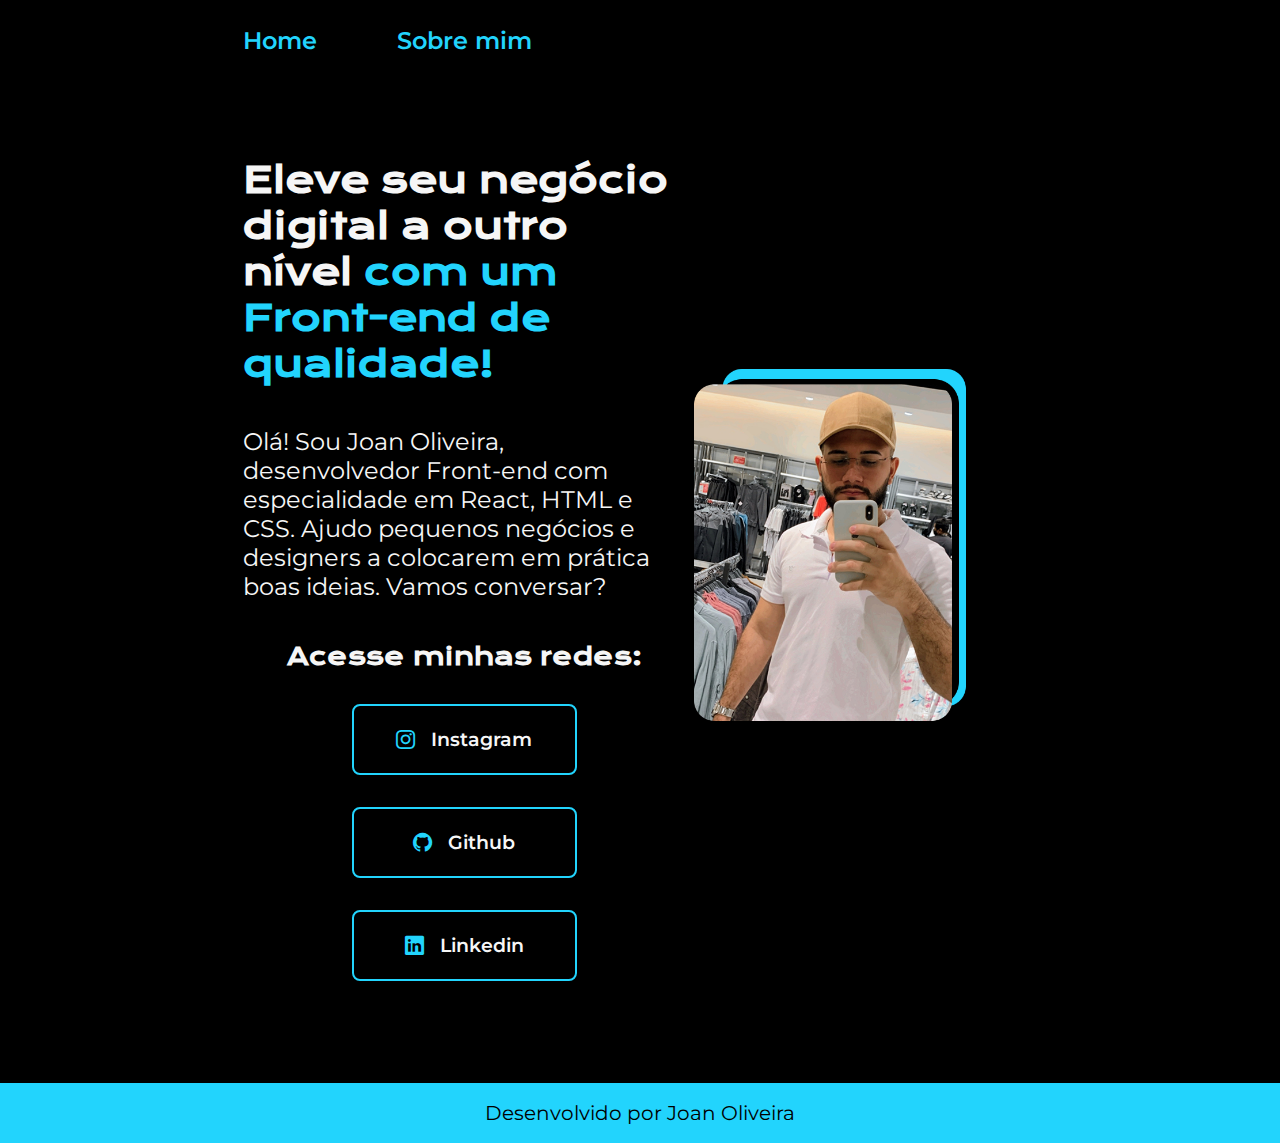
<file: index.html>
<!DOCTYPE html>
<html lang="pt-BR">

<head>
    <meta charset="UTF-8">
    <meta name="viewport" content="width=device-width, initial-scale=1.0">
    <title>Pagina Inicial</title>
    <link rel="stylesheet" href="https://cdn.jsdelivr.net/npm/bootstrap-icons@1.10.5/font/bootstrap-icons.css">
    <link rel="stylesheet" href="style.css">
</head>

<body>
    <header class="cabecalho">
        <nav class="cabecalho__menu">
            <a class="cabecalho__menu__link" href="index.html">Home</a>
            <a class="cabecalho__menu__link" href="about.html">Sobre mim</a>
        </nav>
    </header>
    <main class="all">
        <section class="conteudo">
            <h1 class="titulo">Eleve seu negócio digital a outro nível <strong class="marca_texto"> com um Front-end de
                    qualidade!</strong></h1>
            <p class="paragrafo">Olá! Sou Joan Oliveira, desenvolvedor Front-end com especialidade em React, HTML e CSS.
                Ajudo pequenos negócios e designers a colocarem em prática boas ideias. Vamos conversar?</p>
            <div class="links">
                <h2 class="subtitulo">Acesse minhas redes:</h2>
                <a class="link" href="https://www.instagram.com/herberty_oliveira_/">
                    <i class="bi bi-instagram cor"></i>
                    Instagram
                </a>
                <a class="link" href="https://github.com/Joanliver">
                    <i class="bi bi-github cor"></i>
                    Github
                </a>
                <a class="link" href="https://www.linkedin.com/in/joan-oliveira-b64a0027a/">
                    <i class="bi bi-linkedin cor"></i>
                    Linkedin
                </a>
            </div>
        </section>
        <div class="div-imagem">
            <img class="imagem" src="./assets/imagem.png" alt="Logo">
        </div>
    </main>
    <footer class="rodape">
        <p>Desenvolvido por Joan Oliveira</p>
    </footer>

</body>

</html>
</file>
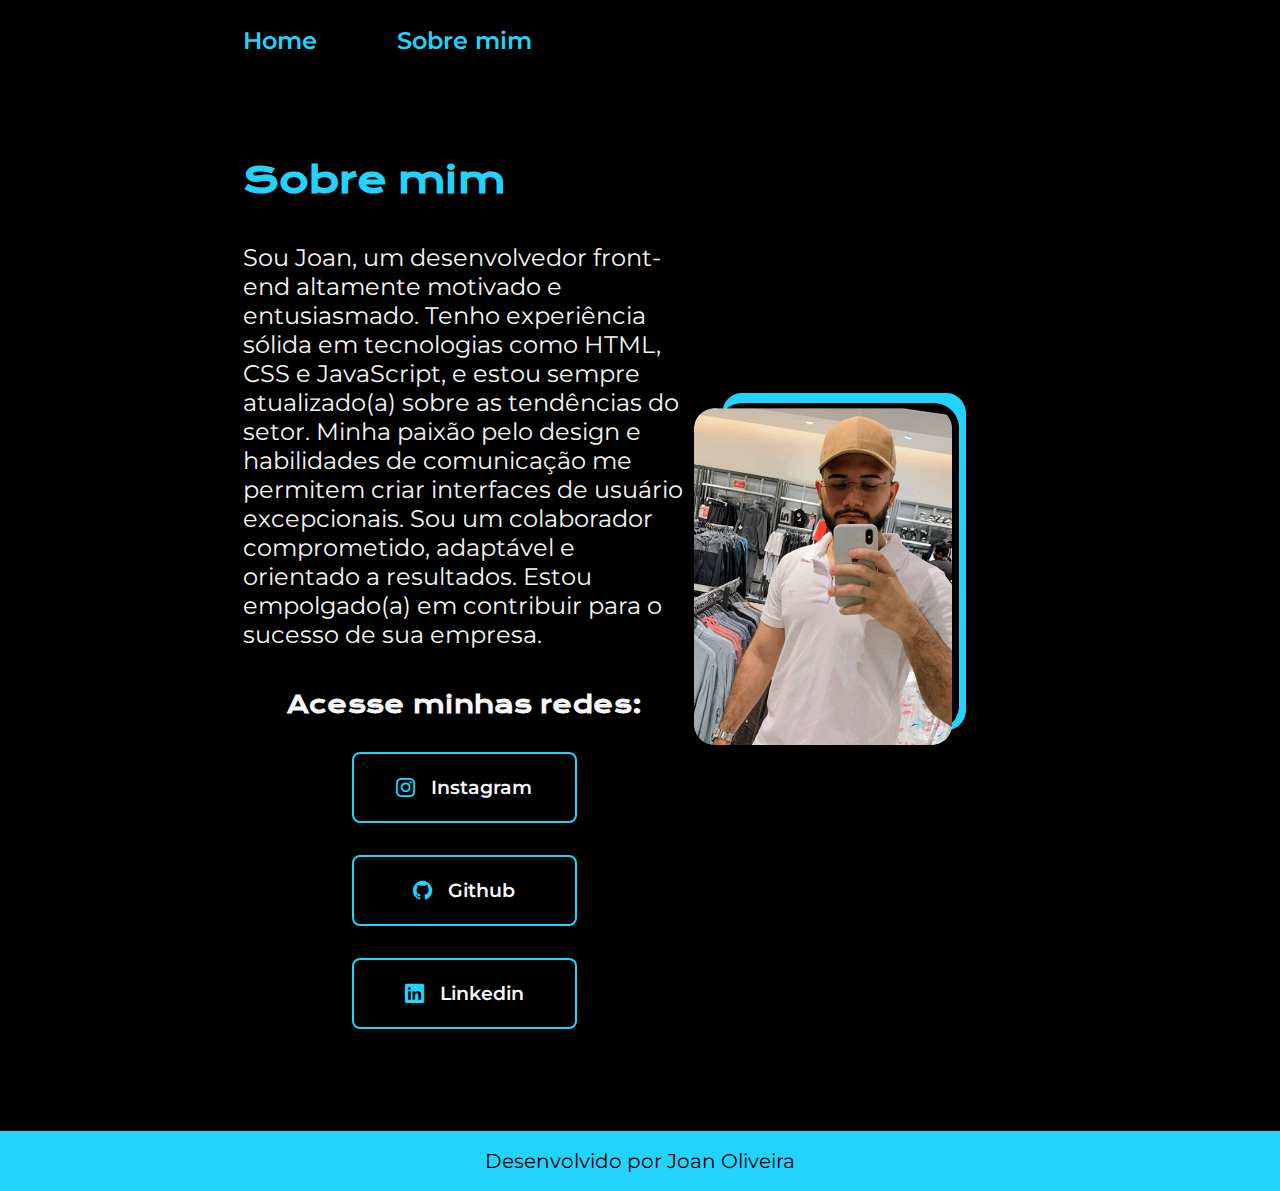
<file: about.html>
<!DOCTYPE html>
<html lang="pt-BR">

<head>
    <meta charset="UTF-8">
    <meta name="viewport" content="width=device-width, initial-scale=1.0">
    <title>Sobre Mim</title>
    <link rel="stylesheet" href="https://cdn.jsdelivr.net/npm/bootstrap-icons@1.10.5/font/bootstrap-icons.css">
    <link rel="stylesheet" href="style.css">
</head>

<body>
    <header class="cabecalho">
        <nav class="cabecalho__menu">
            <a class="cabecalho__menu__link" href="index.html">Home</a>
            <a class="cabecalho__menu__link" href="about.html">Sobre mim</a>
        </nav>
    </header>
    <main class="all">
        <section class="conteudo">
            <h2 class="titulo cor">Sobre mim</h2>
                <p class="paragrafo">Sou Joan, um desenvolvedor front-end altamente motivado e entusiasmado. Tenho experiência sólida em tecnologias como HTML, CSS e JavaScript, e estou sempre atualizado(a) sobre as tendências do setor. Minha paixão pelo design e habilidades de comunicação me permitem criar interfaces de usuário excepcionais. Sou um colaborador comprometido, adaptável e orientado a resultados. Estou empolgado(a) em contribuir para o sucesso de sua empresa.</p>
                <div class="links">
                    <h2 class="subtitulo">Acesse minhas redes:</h2>
                    <a class="link" href="https://www.instagram.com/herberty_oliveira_/">
                        <i class="bi bi-instagram cor"></i>
                        Instagram
                    </a>
                    <a class="link" href="https://github.com/Joanliver">
                        <i class="bi bi-github cor"></i>
                        Github
                    </a>
                    <a class="link" href="https://www.linkedin.com/in/joan-oliveira-b64a0027a/">
                        <i class="bi bi-linkedin cor"></i>
                        Linkedin
                    </a>
                </div>
            </section>
            <div class="div-imagem">
                <img class="imagem" src="./assets/imagem.png" alt="Logo">
            </div>
        </main>
        <footer class="rodape">
            <p>Desenvolvido por Joan Oliveira</p>
        </footer>

</body>

</html>
</file>
<file: style.css>
@import url('https://fonts.googleapis.com/css2?family=Krona+One&family=Montserrat:wght@400;600&display=swap');

* {
    margin: 0px;
    padding: 0px;
}

:root {
    --cor-primaria: #000000;
    --cor-secundaria: #f6f6f6;
    --cor-terciaria: #22D4FD;
    --cor-hover: #272727;
    --fonte-primaria: 'krona one', sans-serif;
    --fonte-secundaria: 'montserrat', sans-serif;
}

body {
    /*height: 100vh;*/
    box-sizing: border-box;
    background-color: var(--cor-primaria);
    color: var(--cor-secundaria);
}

.cabecalho {
    padding: 2% 0% 0% 19%;
}

.cabecalho__menu {
    display: flex;
    gap: 80px;
}

.cabecalho__menu__link {
    font-family: var(--fonte-secundaria);
    font-weight: 600;
    font-size: 1.5rem;
    text-decoration: none;
    color: var(--cor-terciaria);
}

.all{
    display: flex;
    justify-content: space-between;
    align-items: center;
    padding: 8% 19%;
}

.conteudo {
    width: 615px;
    display: flex;
    flex-direction: column;
    gap: 40px;
}

.links {
    display: flex;
    flex-direction: column;
    justify-content: space-between;
    align-items: center;
    gap: 32px;
}

.titulo {
    font-size: 2.25rem;
    font-family: var(--fonte-primaria);
}

.paragrafo {
    font-size: 1.5rem;
    font-family: var(--fonte-secundaria);
}

.link {
    display: flex;
    justify-content: center;
    gap: 16px;
    border: solid 2px var(--cor-terciaria);
    width: 50%;
    text-align: center;
    border-radius: 8px;
    font-size: 1.2rem; /*O rem So serve para texto ele vai funcionar em todas as telas independente quais sejam!* (1 rem = a 16 px)*/
    font-weight: 600;
    padding: 21.5px 0;
    text-decoration: none;
    color: var(--cor-secundaria);
    font-family: var(--fonte-secundaria);

}
.link:hover {
    background-color: var(--cor-hover);
}

.cor {
    color: var(--cor-terciaria);
}

.marca_texto {
    color: var(--cor-terciaria);
}

.subtitulo {
    font-family: var(--fonte-primaria);
    font-size: 1.5rem;
}

.rodape {
    color: var(--cor-primaria);
    background-color: var(--cor-terciaria);
    text-align: center;
    font-family: var(--fonte-secundaria);
    font-size: 1.25rem;
    padding: 18px 0;
    font-weight: 400;
}

.imagem {
    width: 80%; /*A medida % segue sempre a tag pai e necessario usar-la quando vc quer responsividade no site*/
}

@media (max-width: 1200px) {
    .cabecalho {
        padding: 10%;
    }
   
   
    .cabecalho__menu {
        justify-content: center;
    }


    .all {
        flex-direction: column-reverse;
        padding: 5%;
    }

    .conteudo {
        width: auto;
    }
}
</file>
